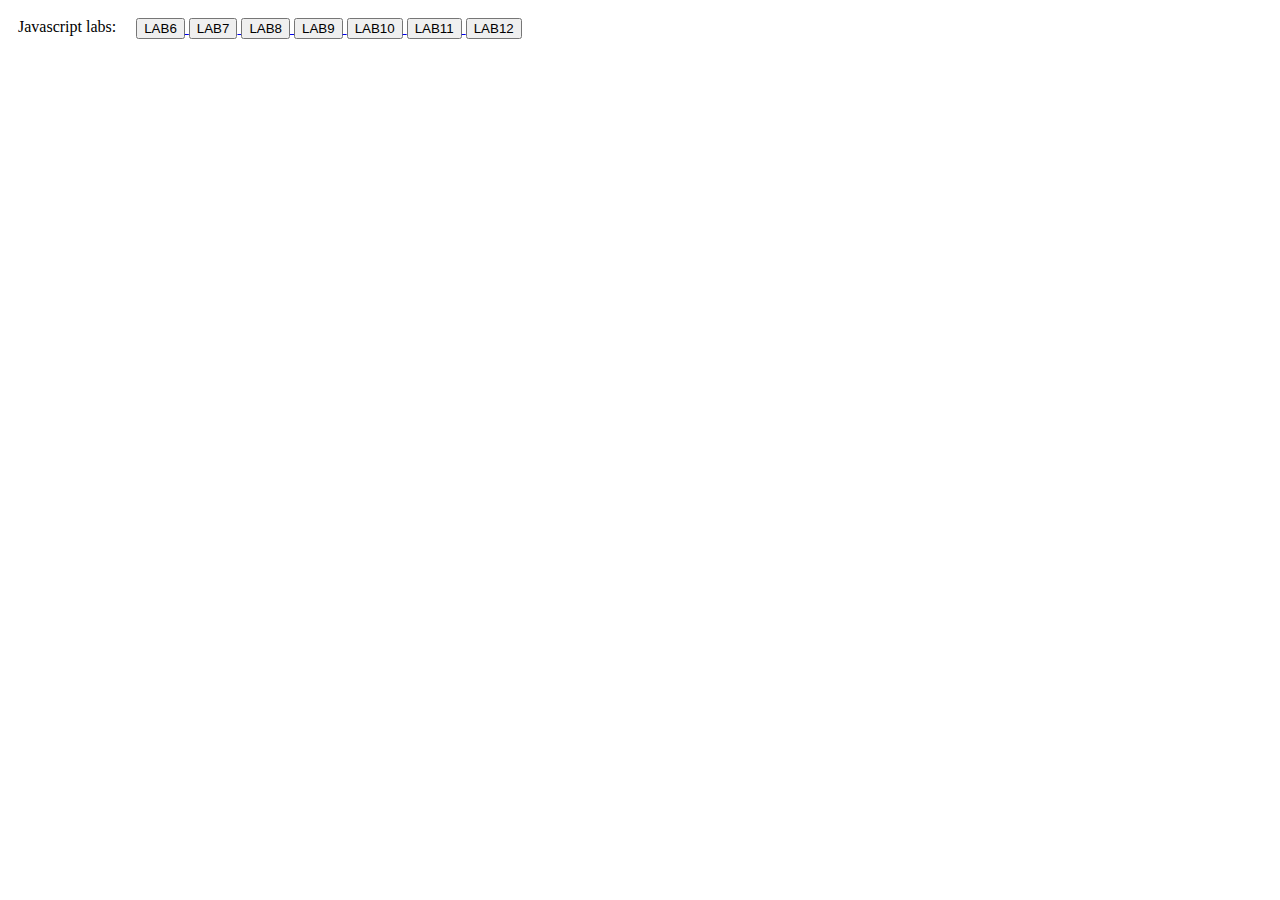
<file: js-labs/index.html>
<!doctype html>
<html>

<head>
  <meta charset="utf-8">
  <title>Sign in</title>
</head>

<body>
  <div style="display: flex;">
    <div style="margin:10px;">
      <label>Javascript labs: </label>
    </div>
    <div style="margin:10px;">
      <a href="./lab6.html">
        <button>LAB6</button>
      </a>
      <a href="./lab7.html">
        <button>LAB7</button>
      </a>
      <a href="./lab8.html">
        <button>LAB8</button>
      </a>
      <a href="./lab9.html">
        <button>LAB9</button>
      </a>
      <a href="./lab10.html">
        <button>LAB10</button>
      </a>
      <a href="./lab11.html">
        <button>LAB11</button>
      </a>
      <a href="./lab12.html">
        <button>LAB12</button>
      </a>
    </div>
  </div>
</body>

</html>
</file>
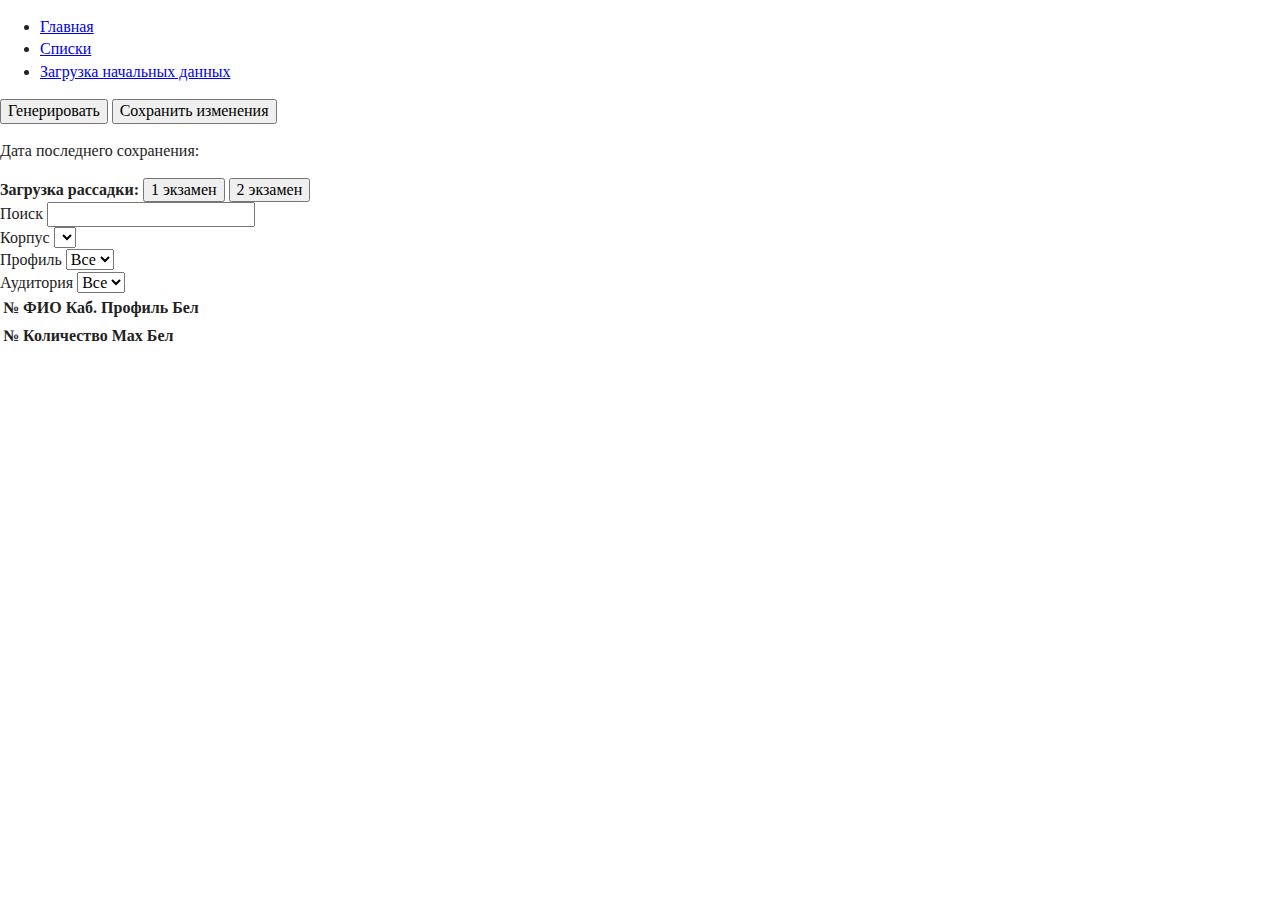
<file: site/index.html>
<!doctype html>
<html class="no-js" lang="">

<head>
  <meta charset="utf-8">
  <title>Lyceum exams</title>
  <meta name="description" content="">
  <meta name="viewport" content="width=device-width, initial-scale=1">

  <link rel="manifest" href="site.webmanifest">
  <link rel="apple-touch-icon" href="icon.png">
  <!-- Place favicon.ico in the root directory -->

  <link rel="stylesheet" href="css/normalize.css">
  <link rel="stylesheet" href="css/main.css">

  <meta name="theme-color" content="#fafafa">
</head>

<body>
  <header class="main-header">
    <nav class="main-nav">
      <ul>
        <li>
            <a href="#">Главная</a>
        </li>

        <li>
          <a href="#">Списки</a>
        </li>

        <li>
          <a href="#">Загрузка начальных данных</a>
        </li>
      </ul>
    </nav>
  </header>
  <section class="container">
    <div class="row column-layout">
      <div class="col-eq">
        <form>
          <button class="btn-blue">Генерировать</button>
          <button class="btn-green">Сохранить изменения</button>
        </form>
        <p>Дата последнего сохранения:</p>
      </div>
      
      <div class="col-eq text-right">
        <form>
          <label>
            <b>
              Загрузка рассадки:
            </b>
          </label>
          <button class=btn-blue>1 экзамен</button>
          <button class=btn-blue>2 экзамен</button>
        </form>
      </div>
    </div>
    
    <div class="sticky-top row column-layout">
      <div class="col-eq">
        <form>
          <label for="search">Поиск</label>
          <input class="form-element" type="text" id="search" autocomplete="off">
        </form>
      </div>
      
      <div class="col-eq">
        <form>
          <label for="building">Корпус</label>
          <select class="form-element" type="text" id="building">
          </select>
        </form>
      </div>
      <div class="col-eq">
        <form>
          <label for="profile">Профиль</label>
          <select class="form-element" name="Profile" id="profile">
            <option value="Все">Все</option>
          </select>
        </form>
      </div>
      
      <div class="col-eq">
        <form>
          <label for="audience">Аудитория</label>
          <select class="form-element" name="Audience" id="audience">
            <option value="Все">Все</option>
          </select>
        </form>
      </div>
    </div>
    
    <div class="row column-layout">
      <div class="col-2-3 drag-table">
        <table id="students">
          <thead>
            <tr id="tHeader">
              <th>№</th>
              <th id="thName" data-attrs="firstName|lastName|parentName" data-type="String">ФИО </th>
              <th id="thAudience" data-attrs="audience" data-type="Number">Каб.</th>
              <th id="thProfile" data-attrs="profile" data-type="String">Профиль </th>
              <th id="thBel" data-attrs="needBel" data-type="Boolean">Бел </th>
            </tr>
            <tbody>
            </tbody>
          </thead>
        </table>
      </div>
      
      <div class="col-1-3">
        <table id="audiences" class="sticky-top">
          <thead>
            <tr>
              <th>№</th>
              <th>Количество</th>
              <th>Max</th>
              <th>Бел</th>
            </tr>
            <tbody>
            </tbody>
          </thead>
        </table>
      </div>
    </div>
  </section>
  
  <footer>
    
  </footer>
  
  <script src="js/vendor/modernizr-3.7.1.min.js"></script>
  <script src="https://code.jquery.com/jquery-3.3.1.min.js" integrity="sha256-FgpCb/KJQlLNfOu91ta32o/NMZxltwRo8QtmkMRdAu8=" crossorigin="anonymous"></script>
  <script>window.jQuery || document.write('<script src="js/vendor/jquery-3.3.1.min.js"><\/script>')</script>
  <script src="js/plugins.js"></script>
  <script src="js/main.js"></script>
  
  <!-- Google Analytics: change UA-XXXXX-Y to be your site's ID. -->
  <script>
    window.ga = function () { ga.q.push(arguments) }; ga.q = []; ga.l = +new Date;
    ga('create', 'UA-XXXXX-Y', 'auto'); ga('set','transport','beacon'); ga('send', 'pageview')
    </script>
  <script src="https://www.google-analytics.com/analytics.js" async defer></script>
</body>

</html>
</file>
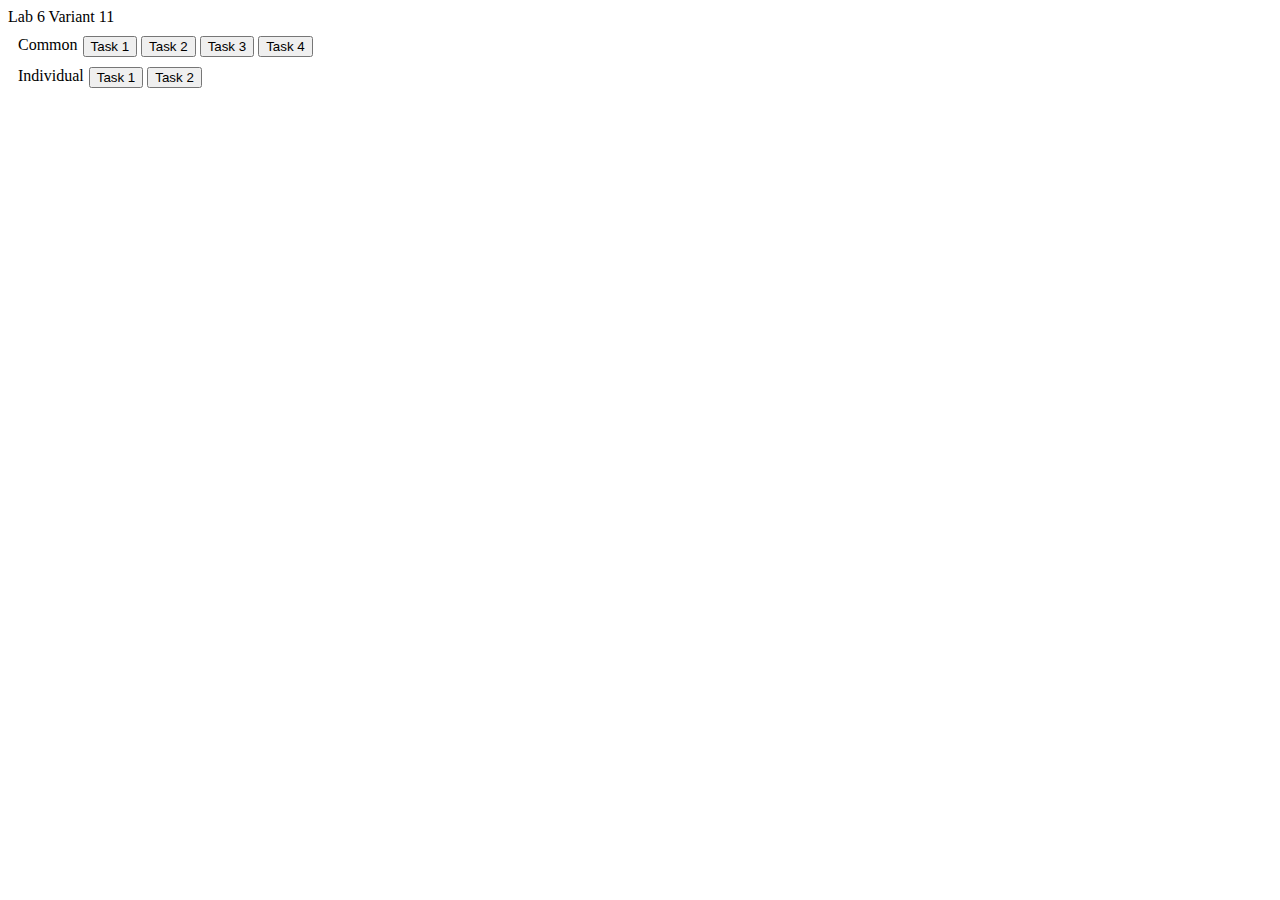
<file: js-labs/lab6.html>
<!doctype html>
<html>

<head>
  <meta charset="utf-8">
  <title>LAB 6</title>
</head>

<body>
    <div>
        <label>Lab 6</label>
        <label>Variant 11</label>
    </div>
    <div style="display:flex; margin:10px;">
        <label for="select1" style="margin-right:5px;">Common</label>
        <div id="select1">
            <button onclick="task1();">Task 1</button>
            <button onclick="task2();">Task 2</button>
            <button onclick="task3();">Task 3</button>
            <button onclick="task4();">Task 4</button>
        </div>
    </div>
    <div style="display:flex; margin:10px;">
            <label for="select2" style="margin-right:5px;">Individual</label>
            <div id="select2">
                <button onclick="ind_task1();">Task 1</button>
                <button onclick="ind_task2();">Task 2</button>
            </div>
    </div>

  <script src="js/lab6/common/task1.js"></script>
  <script src="js/lab6/common/task2.js"></script>
  <script src="js/lab6/common/task3.js"></script>
  <script src="js/lab6/common/task4.js"></script>
  <script src="js/lab6/individual/task1.js"></script>
  <script src="js/lab6/individual/task2.js"></script>
</body>

</html>
</file>
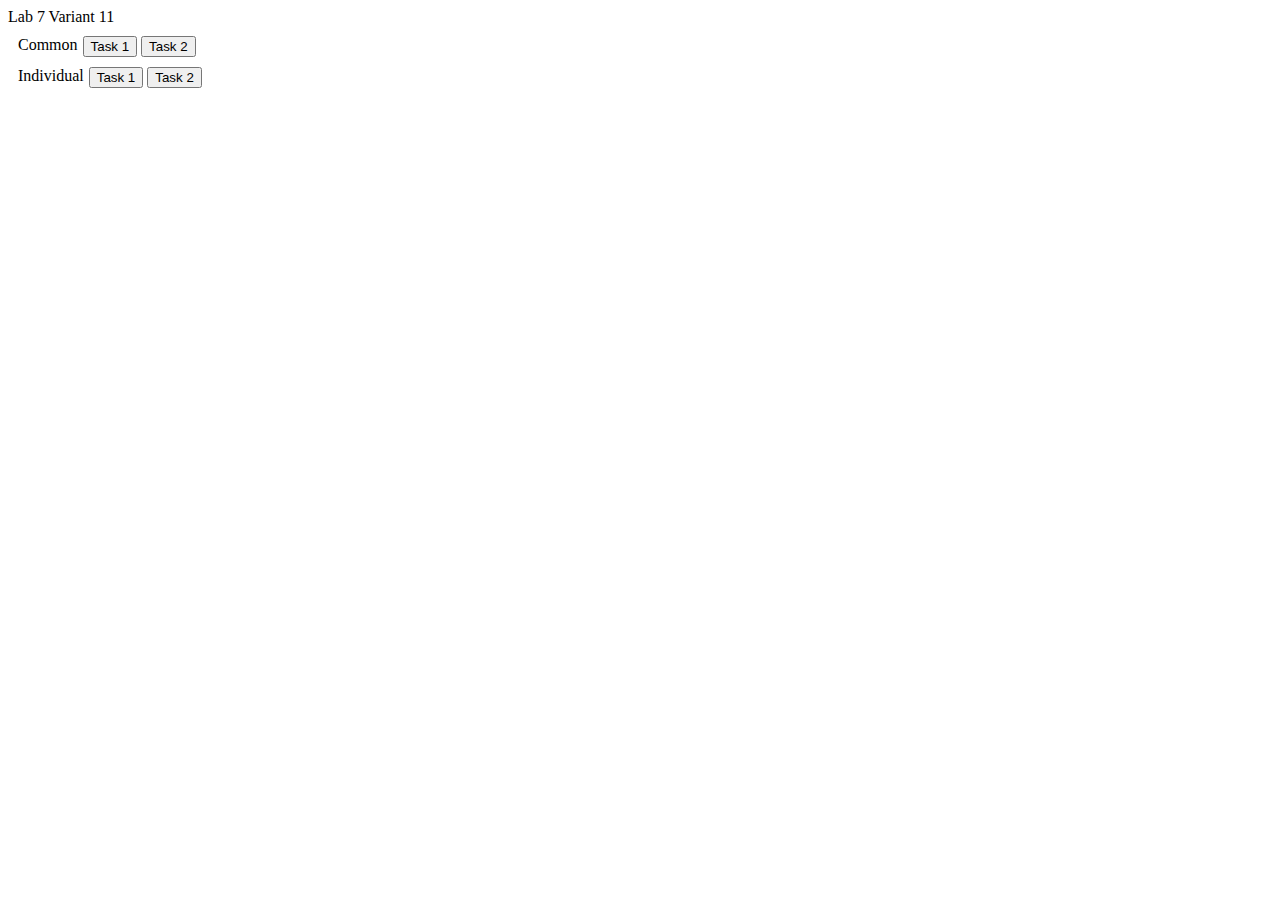
<file: js-labs/lab7.html>
<!doctype html>
<html>

<head>
  <meta charset="utf-8">
  <title>LAB 7</title>
</head>

<body>
    <div>
        <label>Lab 7</label>
        <label>Variant 11</label>
    </div>
    <div style="display:flex; margin:10px;">
        <label for="select1" style="margin-right:5px;">Common</label>
        <div id="select1">
            <button onclick="task1();">Task 1</button>
            <button onclick="task2();">Task 2</button>
        </div>
    </div>
    <div style="display:flex; margin:10px;">
            <label for="select2" style="margin-right:5px;">Individual</label>
            <div id="select2">
                <button onclick="ind_task1();">Task 1</button>
                <button onclick="ind_task2();">Task 2</button>
            </div>
    </div>

  <script src="js/lab7/common/task1.js"></script>
  <script src="js/lab7/common/task2.js"></script>
  <script src="js/lab7/individual/task1.js"></script>
  <script src="js/lab7/individual/task2.js"></script>
</body>

</html>
</file>
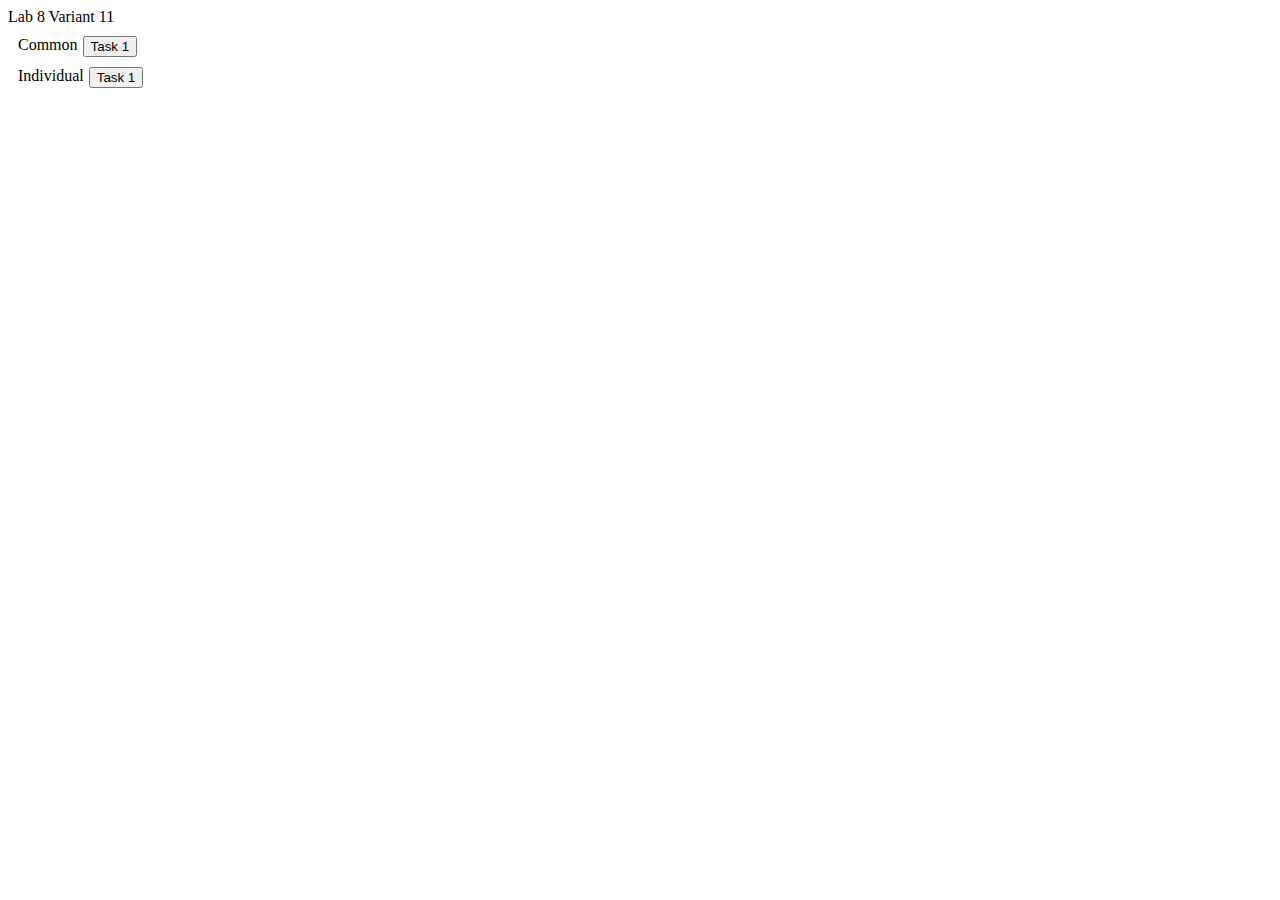
<file: js-labs/lab8.html>
<!doctype html>
<html>

<head>
  <meta charset="utf-8">
  <title>LAB 8</title>
</head>

<body>
    <div>
        <label>Lab 8</label>
        <label>Variant 11</label>
    </div>
    <div style="display:flex; margin:10px;">
        <label for="select1" style="margin-right:5px;">Common</label>
        <div id="select1">
            <button onclick="task1();">Task 1</button>
        </div>
    </div>
    <div style="display:flex; margin:10px;">
            <label for="select2" style="margin-right:5px;">Individual</label>
            <div id="select2">
                <button onclick="ind_task1();">Task 1</button>
            </div>
    </div>

  <script src="js/lab8/common/task1.js"></script>
  <script src="js/lab8/individual/task1.js"></script>
</body>

</html>
</file>
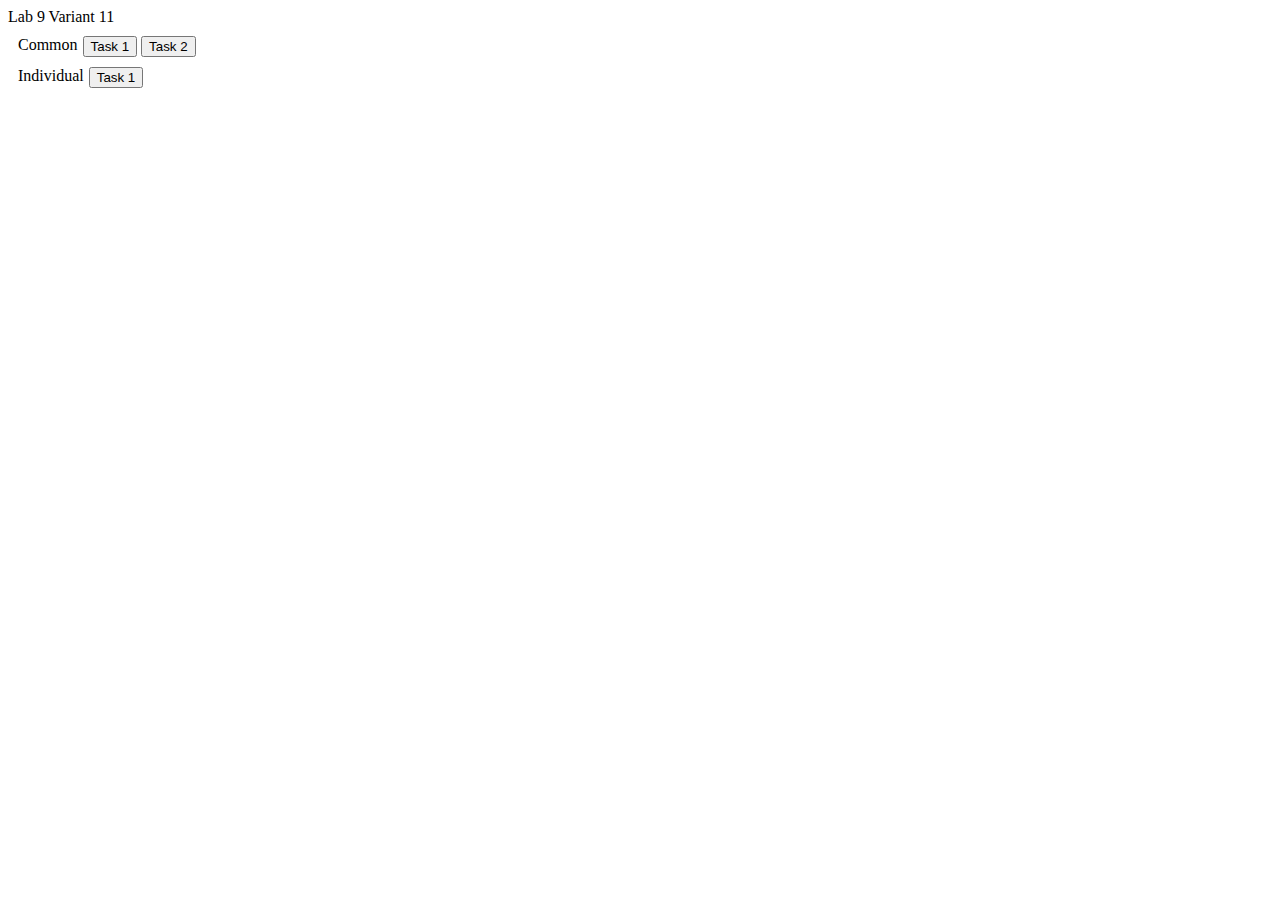
<file: js-labs/lab9.html>
<!doctype html>
<html>

<head>
  <meta charset="utf-8">
  <title>LAB 9</title>
</head>

<body>
    <div>
        <label>Lab 9</label>
        <label>Variant 11</label>
    </div>
    <div style="display:flex; margin:10px;">
        <label for="select1" style="margin-right:5px;">Common</label>
        <div id="select1">
            <button onclick="task1();">Task 1</button>
            <button onclick="task2();">Task 2</button>
        </div>
    </div>
    <div style="display:flex; margin:10px;">
            <label for="select2" style="margin-right:5px;">Individual</label>
            <div id="select2">
                <button onclick="ind_task1();">Task 1</button>
            </div>
    </div>

  <script src="js/lab9/common/task1.js"></script>
  <script src="js/lab9/common/task2.js"></script>
  <script src="js/lab9/individual/task1.js"></script>
</body>

</html>
</file>
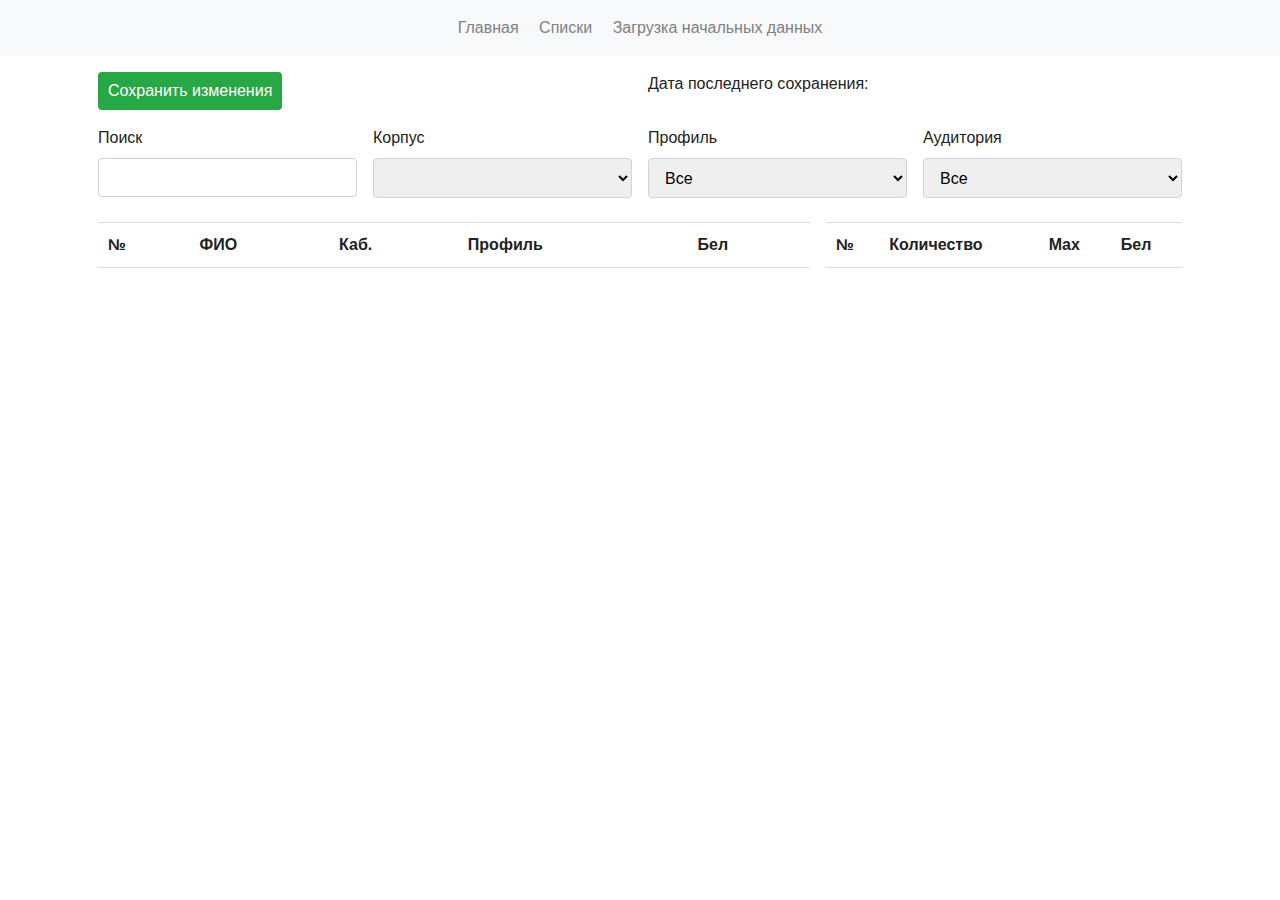
<file: site/admin-panel.html>
<!doctype html>
<html class="no-js" lang="">

<head>
  <meta charset="utf-8">
  <title>Administration</title>
  <meta name="description" content="">
  <meta name="viewport" content="width=device-width, initial-scale=1">

  <link rel="manifest" href="site.webmanifest">
  <link rel="apple-touch-icon" href="icon.png">
  <!-- Place favicon.ico in the root directory -->

  <link rel="stylesheet" href="css/normalize.css">
  <link rel="stylesheet" href="css/main.css">
  <link rel="stylesheet" href="css/admin-panel.css">

  <meta name="theme-color" content="#fafafa">
</head>

<body>
  <header class="main-header">
    <nav class="main-nav">
      <ul>
        <li>
            <a href="#">Главная</a>
        </li>

        <li>
          <a href="#">Списки</a>
        </li>

        <li>
          <a href="#">Загрузка начальных данных</a>
        </li>
      </ul>
    </nav>
  </header>
  <section class="container">
    <div class="row column-layout">
      <div class="col-eq">
        <button id="save" class="btn-green">Сохранить изменения</button>
      </div>
      
      <div class="col-eq">
        <p>Дата последнего сохранения:
          <b id="last-save"></b>
        </p>
      </div>
    </div>
    
    <div class="form-pan sticky-top row column-layout">
      <div class="col-eq">
        <label for="search">Поиск</label>
        <input class="form-element" type="text" id="search" autocomplete="off">
      </div>
      
      <div class="col-eq">
        <label for="building">Корпус</label>
        <select class="form-element" type="text" id="building"></select>
      </div>
      <div class="col-eq">
        <label for="profile">Профиль</label>
        <select class="form-element" name="Profile" id="profile">
          <option value="Все">Все</option>
        </select>
      </div>
      
      <div class="col-eq">
        <label for="audience">Аудитория</label>
        <select class="form-element" name="Audience" id="audience">
          <option value="Все">Все</option>
        </select>
      </div>
    </div>
    
    <div class="row column-layout">
      <div class="col-2-3 drag-table">
        <table id="students">
          <thead>
            <tr id="tHeader">
              <th>№</th>
              <th id="thName" data-attrs="firstName|lastName|parentName" data-type="String">ФИО </th>
              <th id="thAudience" data-attrs="audience" data-type="Number">Каб.</th>
              <th id="thProfile" data-attrs="profile" data-type="String">Профиль </th>
              <th id="thBel" data-attrs="needBel" data-type="Boolean">Бел </th>
            </tr>
            <tbody>
            </tbody>
          </thead>
        </table>
      </div>
      
      <div class="col-1-3">
        <table id="audiences" class="sticky-top">
          <thead>
            <tr>
              <th>№</th>
              <th>Количество</th>
              <th>Max</th>
              <th>Бел</th>
            </tr>
            <tbody>
            </tbody>
          </thead>
        </table>
      </div>
    </div>
  </section>
  
  <footer>
    
  </footer>
  
  <script src="js/vendor/modernizr-3.7.1.min.js"></script>
  <script src="https://code.jquery.com/jquery-3.3.1.min.js" integrity="sha256-FgpCb/KJQlLNfOu91ta32o/NMZxltwRo8QtmkMRdAu8=" crossorigin="anonymous"></script>
  <script>window.jQuery || document.write('<script src="js/vendor/jquery-3.3.1.min.js"><\/script>')</script>
  <script src="js/plugins.js"></script>
  <script src="js/admin-panel.js"></script>
  
  <!-- Google Analytics: change UA-XXXXX-Y to be your site's ID. -->
  <script>
    window.ga = function () { ga.q.push(arguments) }; ga.q = []; ga.l = +new Date;
    ga('create', 'UA-XXXXX-Y', 'auto'); ga('set','transport','beacon'); ga('send', 'pageview')
    </script>
  <script src="https://www.google-analytics.com/analytics.js" async defer></script>
</body>

</html>
</file>
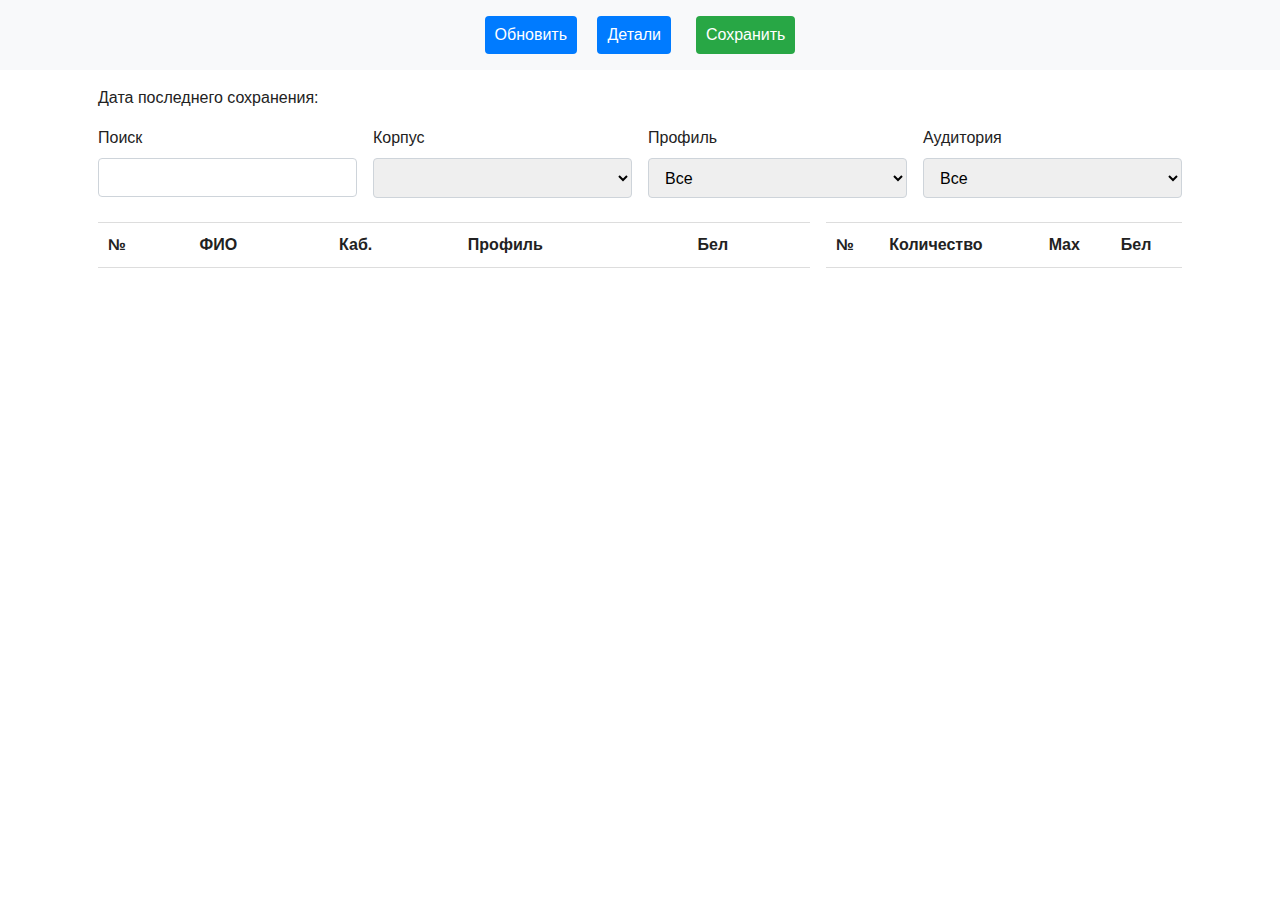
<file: site/admin.html>
<!doctype html>
<html class="no-js" lang="">

<head>
  <meta charset="utf-8">
  <title>Administration</title>
  <meta name="description" content="">
  <meta name="viewport" content="width=device-width, initial-scale=1">

  <link rel="manifest" href="site.webmanifest">
  <link rel="apple-touch-icon" href="icon.png">
  <!-- Place favicon.ico in the root directory -->

  <link rel="stylesheet" href="css/normalize.css">
  <link rel="stylesheet" href="css/main.css">
  <link rel="stylesheet" href="css/admin.css">

  <meta name="theme-color" content="#fafafa">
</head>

<body>
  <header class="main-header">
    <nav class="main-nav">
      <ul>
        <li>
            <a href="./admin.html">
              <button class="btn-blue" style="margin:0">Обновить</button>
            </a>
        </li>

        <li>
          <a href="./app.html">
            <button class="btn-blue" style="margin:0">Детали</button>
          </a>
        </li>

        <li>
          <a id="saveUrl" href=''></a>
          <button id="saveReport" class="btn-green" style="margin:0">Сохранить</button>
        </li>
      </ul>
    </nav>
  </header>
  <section class="container">
    <div class="col-eq">
        <p>Дата последнего сохранения:
          <b id="last-save"></b>
        </p>
    </div>
    
    <div class="form-pan sticky-top row column-layout">
      <div class="col-eq">
        <label for="search">Поиск</label>
        <input class="form-element" type="text" id="search" autocomplete="off">
      </div>
      
      <div class="col-eq">
        <label for="building">Корпус</label>
        <select class="form-element" type="text" id="building"></select>
      </div>
      <div class="col-eq">
        <label for="profile">Профиль</label>
        <select class="form-element" name="Profile" id="profile">
          <option value="Все">Все</option>
        </select>
      </div>
      
      <div class="col-eq">
        <label for="audience">Аудитория</label>
        <select class="form-element" name="Audience" id="audience">
          <option value="Все">Все</option>
        </select>
      </div>
    </div>
    
    <div class="row column-layout">
      <div class="col-2-3 drag-table">
        <table id="students">
          <thead>
            <tr id="tHeader">
              <th>№</th>
              <th id="thName" data-attrs="firstName|lastName|parentName" data-type="String">ФИО </th>
              <th id="thAudience" data-attrs="audience" data-type="Number">Каб.</th>
              <th id="thProfile" data-attrs="profile" data-type="String">Профиль </th>
              <th id="thBel" data-attrs="needBel" data-type="Boolean">Бел </th>
            </tr>
            <tbody>
            </tbody>
          </thead>
        </table>
      </div>
      
      <div class="col-1-3">
        <table id="audiences" class="sticky-top">
          <thead>
            <tr>
              <th>№</th>
              <th>Количество</th>
              <th>Max</th>
              <th>Бел</th>
            </tr>
            <tbody>
            </tbody>
          </thead>
        </table>
      </div>
    </div>
  </section>
  
  <footer>
    
  </footer>
  
  <script src="js/vendor/modernizr-3.7.1.min.js"></script>
  <script src="https://code.jquery.com/jquery-3.3.1.min.js" integrity="sha256-FgpCb/KJQlLNfOu91ta32o/NMZxltwRo8QtmkMRdAu8=" crossorigin="anonymous"></script>
  <script>window.jQuery || document.write('<script src="js/vendor/jquery-3.3.1.min.js"><\/script>')</script>
  <script src="js/plugins.js"></script>
  <script src="js/admin.js"></script>
  
  <!-- Google Analytics: change UA-XXXXX-Y to be your site's ID. -->
  <script>
    window.ga = function () { ga.q.push(arguments) }; ga.q = []; ga.l = +new Date;
    ga('create', 'UA-XXXXX-Y', 'auto'); ga('set','transport','beacon'); ga('send', 'pageview')
    </script>
  <script src="https://www.google-analytics.com/analytics.js" async defer></script>
</body>

</html>
</file>
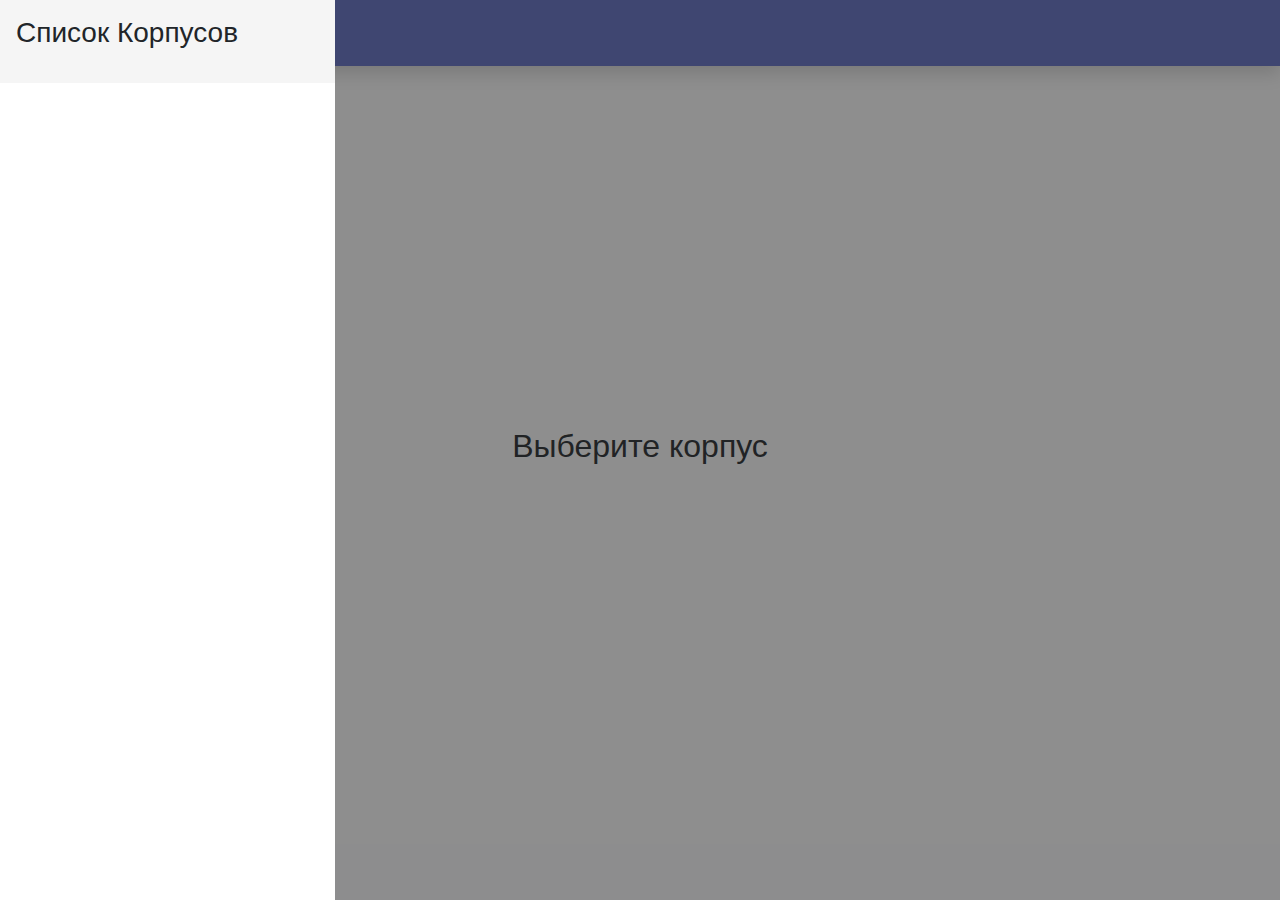
<file: site/app.html>
<!doctype html>
<html class="no-js" lang="">

<head>
  <meta charset="utf-8">
  <title>Exams</title>
  <meta name="description" content="">
  <meta name="viewport" content="width=device-width, initial-scale=1, shrink-to-fit=no">

  <link rel="manifest" href="site.webmanifest">
  <link rel="apple-touch-icon" href="icon.png">
  <!-- Place favicon.ico in the root directory -->

  <link rel="stylesheet" href="css/normalize.css">
  <link rel="stylesheet" href="css/app.css">
  <link rel="stylesheet" href="css/font-awesome-4.7.0/css/font-awesome.min.css">
  <link rel="stylesheet" href="https://stackpath.bootstrapcdn.com/bootstrap/4.3.1/css/bootstrap.min.css" integrity="sha384-ggOyR0iXCbMQv3Xipma34MD+dH/1fQ784/j6cY/iJTQUOhcWr7x9JvoRxT2MZw1T" crossorigin="anonymous">

  <meta name="theme-color" content="#fafafa">
</head>

<body style="background: #fafafa">
  <div>
    <aside>
      <nav id="sidebar" class="active" data-spy="scroll">
          <div id="sidebar-header" class="sidebar-header">
            <div class="p-3">
              <h3 style="margin-bottom:17px">Список Корпусов</h3>
            </div>
          </div>
          <table id="sidebar-tabs" class="table table-hover">
            <tbody id="corps">
              <tr class="corp-pat" hidden>
                <td class="py-3">
                </td>
                <td class="align-middle text-right">
                  <button class="forw-arrow rounded-circle"><img src="img/more-than.png"></button>
                </td>
              </tr>
            </tbody>
          </table>
      </nav>
    </aside>

    <div>
      <nav id="main-navbar" class="navbar fixed-top navbar-dark shadow">
        <div class="d-flex flex-row align-items-center w-100">
          <div id="nav-back" class="navbar-button rounded-circle" hidden><i class="fa fa-chevron-left text-light" aria-hidden="true"></i></div>
          <button id="sidebarCollapse" class="btn rounded-circle navbar-button">
            <span class="line"></span>
            <span class="line"></span>
            <span class="line"></span>
          </button>
          <div id="nav-title" class="px-3 text-truncate text-light h4"></div>
          <div id="nav-search" class="navbar-button rounded-circle ml-auto" hidden><i class="fa fa-search text-light" aria-hidden="true"></i></div>
        </div>
      </nav>
    </div>

    <nav id="selectors" class="fixed-top fixed-top-2 p-2 row no-gutters bg-light d-none shadow pb-2" style="margin-top: 65px;">
      <div id="corpSel" class="sel-wrapper col p-1">
        <select class="cc-sel custom-select-lg bg-light rounded-0 w-100" name="Profile" id="profile">
        </select>
      </div>
      
      <div id="audSel" class="sel-wrapper col p-1">
        <select class="cc-sel custom-select-lg bg-light rounded-0 w-100" name="Audience" id="audience">
          <option value="All">All</option>
        </select>
      </div>
      <div id="searchArea" class="col p1" hidden>
        <div class="d-flex">
          <label for="search">
            <div class="p-2 rounded-circle"><i class="fa fa-search text-dark" aria-hidden="true"></i></div>
          </label>
          <input id="search" placeholder="Поиск..." class="s-inp sel-wrapper w-100" autocomplete="off" type="text">
        </div>
      </div>
    </nav>

    <div id="upBDiv" class="d-none">
        <button id="upBut" class="btn rounded-circle position-fixed">
          <a>
              <i class="fa fa-chevron-up text-light" aria-hidden="true"></i>
          </a>
        </button>
      </div>

    <div id="studentsDiv" class="table table-hover d-none justify-content-center" style="margin-top:132px; margin-bottom:70px;">
      <table id="students" style="background: white; min-width: 35vw;">
        <thead>
          <tr id="tHeader">
            <th id="thName" class="w-50" data-attrs="firstName|lastName|parentName" data-type="String">Абитуриент </th>
            <th id="thAudience" data-attrs="audience" data-type="Number">Аудитория </th>
            <th id="thInfo" data-attrs="info" data-type="String">Примечание </th>
          </tr>
          <tr id="trProg">
            <th class="p-0" colspan="3">
              <div class="progress">
                <div id="progressbar" class="progress-bar progress-bar-striped progress-bar-animated"></div>
              </div>
            </th>
          </tr>
        </thead>
          <tbody id="studBody">
          </tbody>
      </table>
    </div>

    <div id="dummyContent" class="d-flex justify-content-center align-items-center" style="height: 100vh;">
      <div class="h2">
        Выберите корпус
      </div>
    </div>

  </div>
  
  <footer class="fixed-bottom bg-light p-3 w-100">
    
    <div class="overlay active"></div>
    <div>
        &copy; 2019
    </div>
  </footer>
  
  <script src="js/vendor/modernizr-3.7.1.min.js"></script>
  <script src="https://code.jquery.com/jquery-3.3.1.min.js" integrity="sha256-FgpCb/KJQlLNfOu91ta32o/NMZxltwRo8QtmkMRdAu8=" crossorigin="anonymous"></script>
  <script>window.jQuery || document.write('<script src="js/vendor/jquery-3.3.1.min.js"><\/script>')</script>
  <script src="js/plugins.js"></script>
  <script src="js/app.js"></script>
  <script src="https://code.jquery.com/jquery-3.1.0.js"></script>
  <script src="https://cdnjs.cloudflare.com/ajax/libs/popper.js/1.14.7/umd/popper.min.js" integrity="sha384-UO2eT0CpHqdSJQ6hJty5KVphtPhzWj9WO1clHTMGa3JDZwrnQq4sF86dIHNDz0W1" crossorigin="anonymous"></script>
  <script src="https://stackpath.bootstrapcdn.com/bootstrap/4.3.1/js/bootstrap.min.js" integrity="sha384-JjSmVgyd0p3pXB1rRibZUAYoIIy6OrQ6VrjIEaFf/nJGzIxFDsf4x0xIM+B07jRM" crossorigin="anonymous"></script>
  
  <!-- Google Analytics: change UA-XXXXX-Y to be your site's ID. -->
  <script>
    window.ga = function () { ga.q.push(arguments) }; ga.q = []; ga.l = +new Date;
    ga('create', 'UA-XXXXX-Y', 'auto'); ga('set','transport','beacon'); ga('send', 'pageview')
    </script>
  <script src="https://www.google-analytics.com/analytics.js" async defer></script>
</body>

</html>
</file>
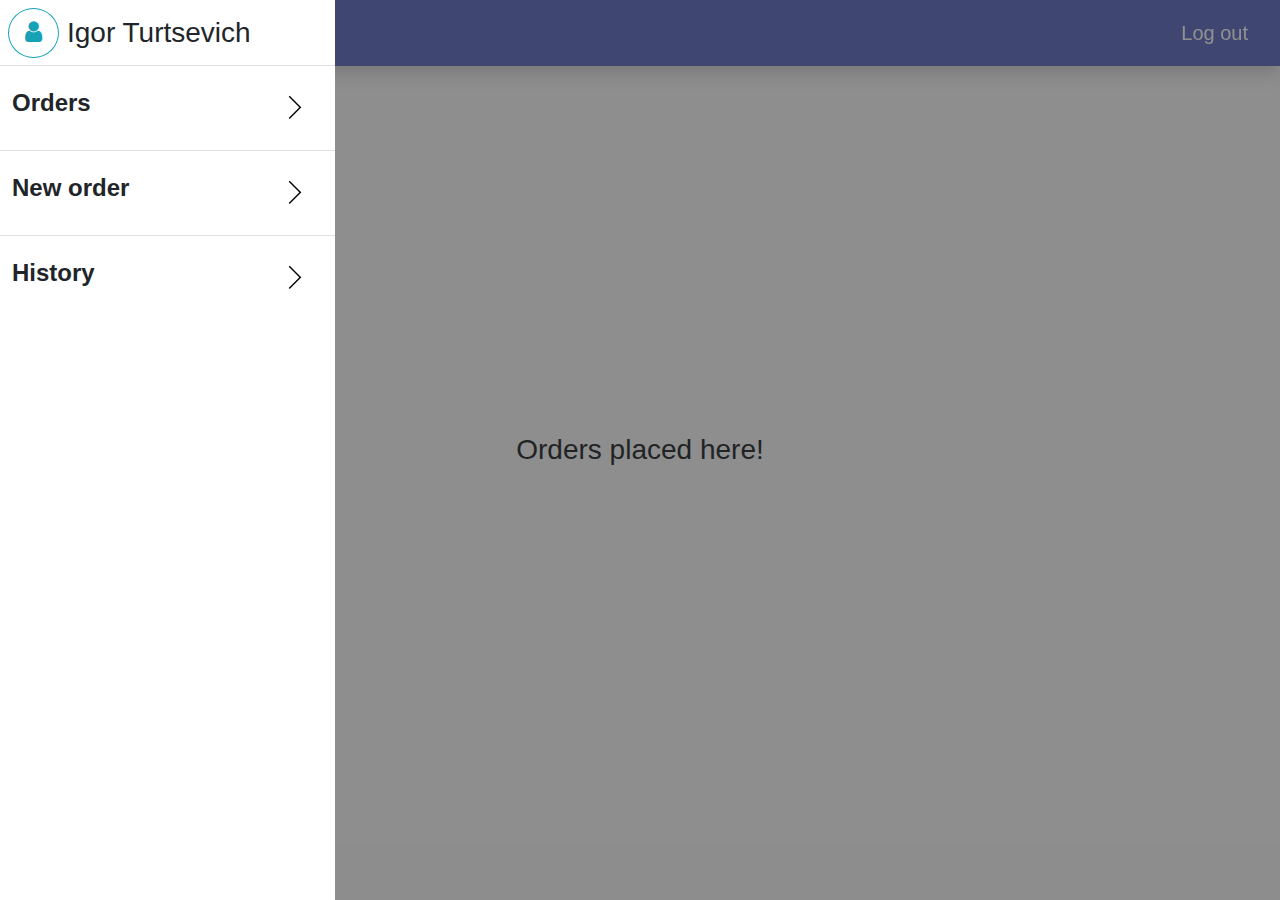
<file: site/cabinet.html>
<!doctype html>
<html class="no-js" lang="">

<head>
  <meta charset="utf-8">
  <title>Cabinte</title>
  <meta name="description" content="">
  <meta name="viewport" content="width=device-width, initial-scale=1, shrink-to-fit=no">

  <link rel="manifest" href="site.webmanifest">
  <link rel="apple-touch-icon" href="icon.png">
  <!-- Place favicon.ico in the root directory -->

  <link rel="stylesheet" href="css/normalize.css">
  <link rel="stylesheet" href="css/cabinet.css">
  <link rel="stylesheet" href="css/font-awesome-4.7.0/css/font-awesome.min.css">
  <link rel="stylesheet" href="https://stackpath.bootstrapcdn.com/bootstrap/4.3.1/css/bootstrap.min.css" integrity="sha384-ggOyR0iXCbMQv3Xipma34MD+dH/1fQ784/j6cY/iJTQUOhcWr7x9JvoRxT2MZw1T" crossorigin="anonymous">

  <meta name="theme-color" content="#fafafa">
</head>

<body style="background: #fafafa">
  <div>
    <aside>
      <nav id="sidebar" class="active" data-spy="scroll">
          <div id="sidebar-header" class="sidebar-header">
            <div class="pt-2 pb-3 pl-2">
              <div class="d-inline-flex">
                <div>
                  <button class="btn btn-outline-info rounded-circle">
                    <div class="p-1" title="User info"><i class="fa fa-user" style="font-size: 1.5em;" aria-hidden="true"></i></div>
                  </button>
                </div>
                <div class="align-middle py-2 mx-2">
                  <h3 id="username">Igor Turtsevich</h3>
                </div>
              </div>
            </div>
          </div>
          <table id="sidebar-tabs" class="table table-hover">
            <tbody id="corps">
              <tr id="patternTab" class="corp-pat" hidden>
                <td class="py-3">
                  <div class="py-1">Create new order</div>
                </td>
                <td class="text-right">
                  <button class="forw-arrow rounded-circle"><img src="img/more-than.png"></button>
                </td>
              </tr>
              <tr id="ordersTab">
                  <td class="align-middle py-3">
                    <div class="h4 font-weight-bold py-1">Orders</div>
                  </td>
                  <td class="text-right">
                    <button class="forw-arrow rounded-circle"><img src="img/more-than.png"></button>
                  </td>
                </tr>
              <tr id="newOrderTab">
                  <td class="align-middle py-3">
                    <div class="h4 font-weight-bold py-1">New order</div>
                  </td>
                  <td class="text-right">
                    <button class="forw-arrow rounded-circle"><img src="img/more-than.png"></button>
                  </td>
                </tr>
              <tr id="historyTab">
                  <td class="align-middle py-3">
                    <div class="h4 font-weight-bold py-1"">History</div>
                  </td>
                  <td class="text-right">
                    <button class="forw-arrow rounded-circle"><img src="img/more-than.png"></button>
                  </td>
                </tr>
              </tbody>
          </table>
      </nav>
    </aside>

    <nav id="main-navbar" class="navbar fixed-top navbar-dark shadow">
      <div class="d-flex flex-row align-items-center w-100">
        <div id="nav-back" class="navbar-button rounded-circle" hidden><i class="fa fa-chevron-left text-light" aria-hidden="true"></i></div>
        <button id="sidebarCollapse" class="btn rounded-circle navbar-button">
          <span class="line"></span>
          <span class="line"></span>
          <span class="line"></span>
        </button>
        <div id="nav-title" class="px-3 text-truncate text-light font-weight-bold h3">Cabinet</div>
        <div id="nav-search" class="navbar-button rounded-circle ml-auto" hidden><i class="fa fa-search text-light" aria-hidden="true"></i></div>
        <button id="navLogout" class="btn btn-lg btn-primary ml-auto">Log out</button>
      </div>
    </nav>

    <nav id="selectors" class="fixed-top fixed-top-2 p-2 row no-gutters bg-light d-none shadow pb-2" style="margin-top: 65px;">
      <div id="corpSel" class="sel-wrapper col p-1">
        <select class="cc-sel custom-select-lg bg-light rounded-0 w-100" name="Profile" id="profile">
        </select>
      </div>
      
      <div id="audSel" class="sel-wrapper col p-1">
        <select class="cc-sel custom-select-lg bg-light rounded-0 w-100" name="Audience" id="audience">
          <option value="All">All</option>
        </select>
      </div>
      <div id="searchArea" class="col p1" hidden>
        <div class="d-flex">
          <label for="search">
            <div class="p-2 rounded-circle"><i class="fa fa-search text-dark" aria-hidden="true"></i></div>
          </label>
          <input id="search" placeholder="Поиск..." class="s-inp sel-wrapper w-100" autocomplete="off" type="text">
        </div>
      </div>
    </nav>

    <div id="upBDiv" class="d-none">
        <button id="upBut" class="btn rounded-circle position-fixed">
          <a>
              <i class="fa fa-chevron-up text-light" aria-hidden="true"></i>
          </a>
        </button>
    </div>

    <div id="orderDiv" class="table table-hover conc" style="margin-top:70px; margin-bottom:70px;">
        <div class="container">

        </div>
      </div>

    <div id="historyDiv" class="table table-hover conc" style="margin-top:70px; margin-bottom:70px;">
      <table id="orders" style="background: white; min-width: 35vw;">
        <thead>
          <tr id="tHeader">
            <th id="thName" class="w-50" data-attrs="name" data-type="String">Order </th>
            <th id="thStatus" data-attrs="status" data-type="String">Status </th>
            <th id="thInfo" data-attrs="info" data-type="String">Info </th>
          </tr>
          <tr id="trProg">
            <th class="p-0" colspan="3">
              <div class="progress">
                <div id="progressbar" class="progress-bar progress-bar-striped progress-bar-animated"></div>
              </div>
            </th>
          </tr>
        </thead>
          <tbody id="orderBody">
          </tbody>
      </table>
    </div>

    <div id="dummyContent" class="justify-content-center align-items-center conc show" style="height: 100vh;">
      <div class="h3">
        Orders placed here!
      </div>
    </div>

  </div>
  
  <footer class="fixed-bottom bg-light p-3 w-100">
    
    <div class="overlay active"></div>
    <div>
        &copy; 2019
    </div>
  </footer>
  
  <script src="js/vendor/modernizr-3.7.1.min.js"></script>
  <script src="js/vendor/jquery-3.3.1.min.js"></script>
  <script src="https://cdnjs.cloudflare.com/ajax/libs/popper.js/1.14.7/umd/popper.min.js" integrity="sha384-UO2eT0CpHqdSJQ6hJty5KVphtPhzWj9WO1clHTMGa3JDZwrnQq4sF86dIHNDz0W1" crossorigin="anonymous"></script>
  <script src="js/plugins.js"></script>
  <script src="js/cabinet.js"></script>
</body>

</html>
</file>
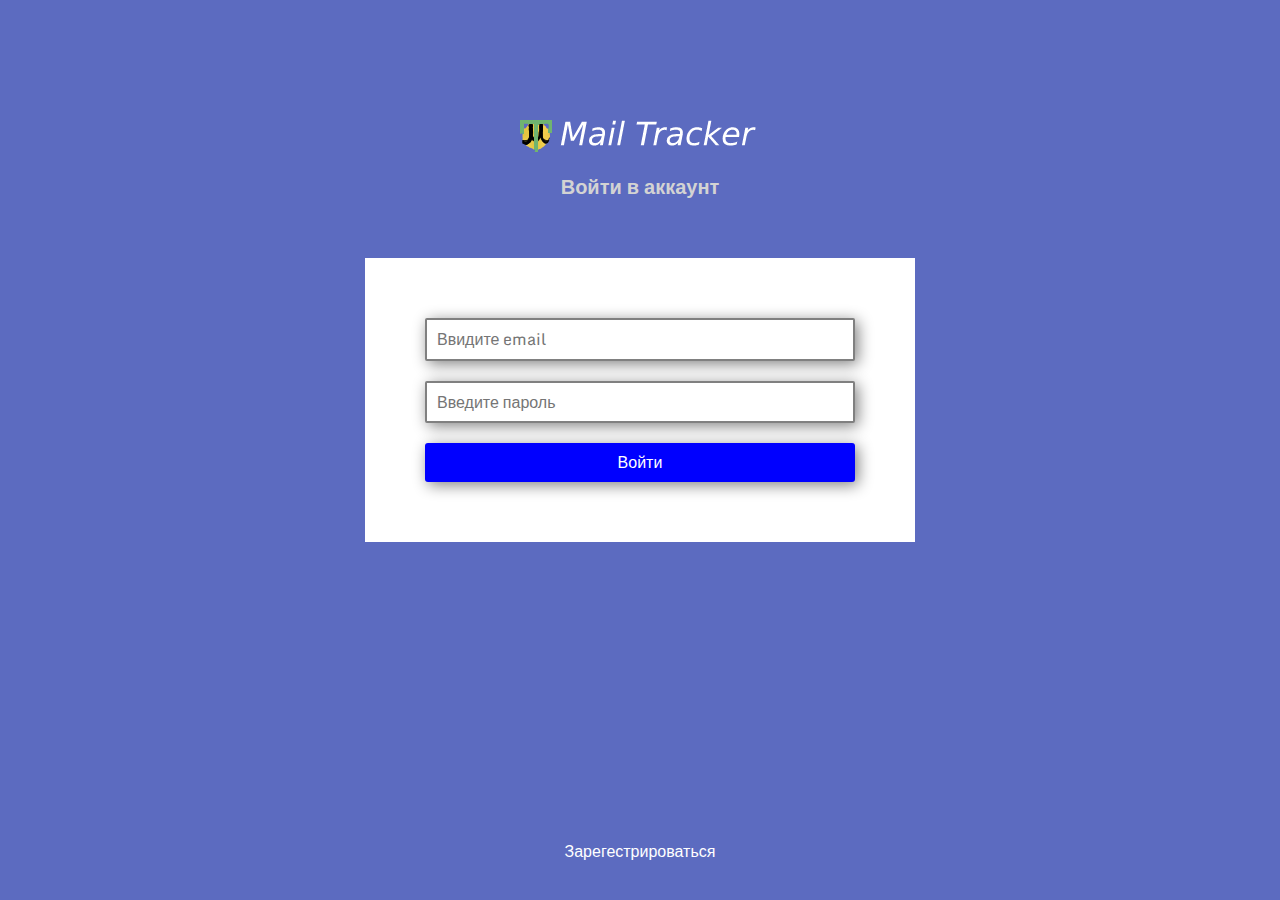
<file: site/login.html>
<!doctype html>
<html class="no-js" lang="">

<head>
  <meta charset="utf-8">
  <title>Вход</title>
  <meta name="description" content="">
  <meta name="viewport" content="width=device-width, initial-scale=1">

  <link rel="manifest" href="site.webmanifest">
  <link rel="apple-touch-icon" href="icon.png">
  <!-- Place favicon.ico in the root directory -->

  <link rel="stylesheet" href="css/normalize.css">
  <link rel="stylesheet" href="css/login.css">
  <link href="https://fonts.googleapis.com/css?family=Monda" rel="stylesheet">

  <meta name="theme-color" content="#fafafa">
</head>

<body>
  
  <div class="d-flex justify-content-center" style="height: 100vh">
    <div class="mx-auto" style="margin-top: 120px;">
      <img src="img/name.png" alt="mail tracker">
    </div>
    <div class="mx-auto">
      <h3>Войти в аккаунт</h2>
    </div>
  
    <!-- Add your site or application content here -->
    <div class="container mx-auto">
      <div class="d-flex column">
        <section>
          <form id="form-login" action="./user.html">
            <div class="d-flex column">
              <input class="form-control light-shadow txt-field" type="text" id="email" placeholder="Ввидите email">
              <input class="form-control light-shadow txt-field" type="password" id="password" placeholder="Введите пароль">
              <button class="form-control light-shadow btn btn-primary" type="submit">Войти</button>
            </div>
          </form>
  
        </section>
      </div>
    </div>

    <footer class="mx-auto mt-auto" style="margin-bottom: 40px;">
      <div>
        <a href="signup.html">Зарегестрироваться</a>
      </div>
    </footer>
  </div>



  <script src="js/vendor/modernizr-3.7.1.min.js"></script>
  <script>window.jQuery || document.write('<script src="js/vendor/jquery-3.3.1.min.js"><\/script>')</script>
  <script src="js/plugins.js"></script>

  <!-- Google Analytics: change UA-XXXXX-Y to be your site's ID. -->
  <script>
    window.ga = function () { ga.q.push(arguments) }; ga.q = []; ga.l = +new Date;
    ga('create', 'UA-XXXXX-Y', 'auto'); ga('set','transport','beacon'); ga('send', 'pageview')
  </script>
  <script src="https://www.google-analytics.com/analytics.js" async defer></script>
</body>

</html>
</file>
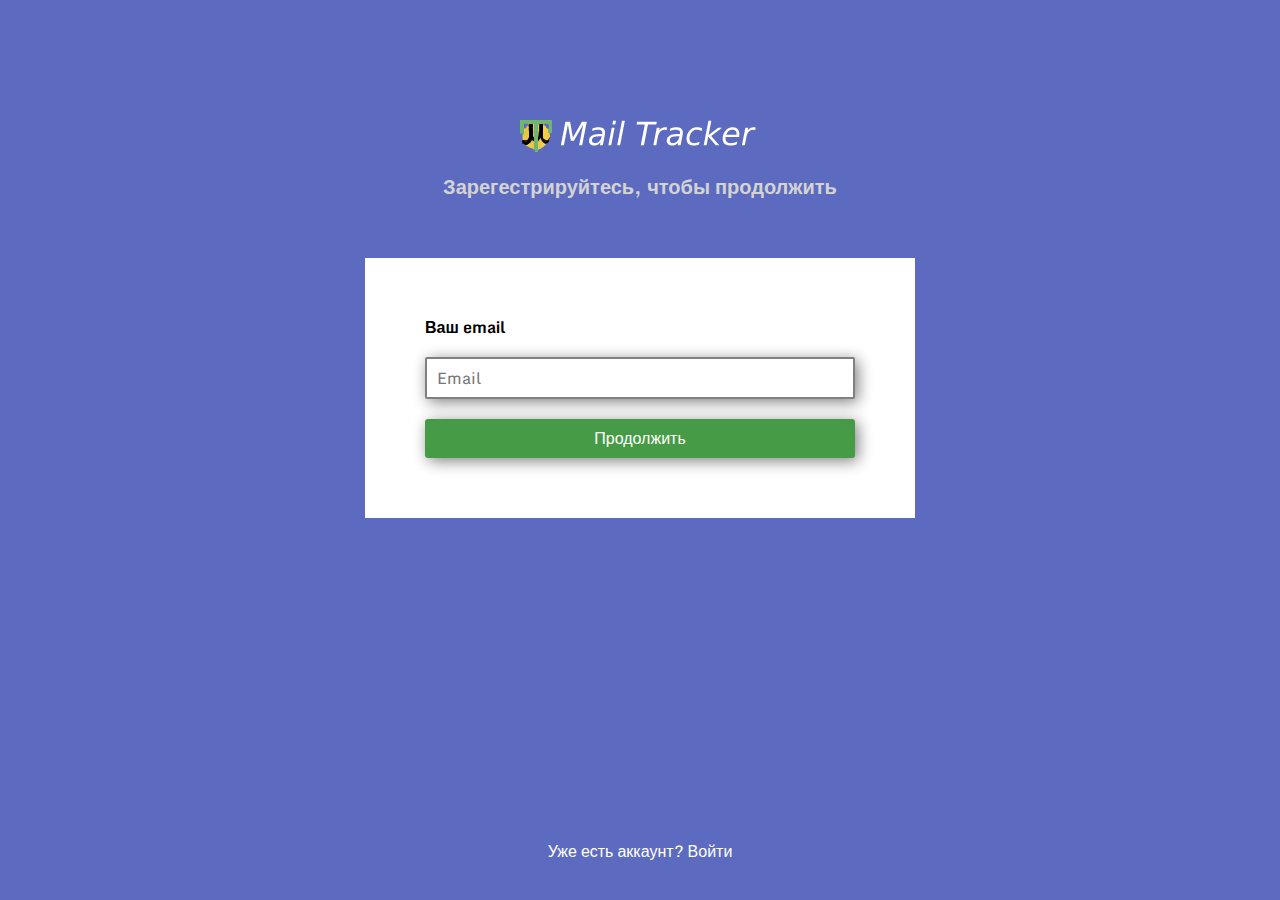
<file: site/signup.html>
<!doctype html>
<html class="no-js" lang="">

<head>
  <meta charset="utf-8">
  <title>Регистрация</title>
  <meta name="description" content="">
  <meta name="viewport" content="width=device-width, initial-scale=1">

  <link rel="manifest" href="site.webmanifest">
  <link rel="apple-touch-icon" href="icon.png">
  <!-- Place favicon.ico in the root directory -->

  <link rel="stylesheet" href="css/normalize.css">
  <link rel="stylesheet" href="css/signup.css">
  <link href="https://fonts.googleapis.com/css?family=Monda" rel="stylesheet">

  <meta name="theme-color" content="#fafafa">
</head>

<body>
  
  <div class="d-flex justify-content-center" style="height: 100vh">
    <div class="mx-auto" style="margin-top: 120px;">
      <img src="img/name.png" alt="mail tracker">
    </div>
    <div class="mx-auto">
      <h3>Зарегестрируйтесь, чтобы продолжить</h3>
    </div>
  
    <!-- Add your site or application content here -->
    <div class="container mx-auto">
      <div class="d-flex column">
        <section>
          <form id="form-login" action="">
            <div class="d-flex column">
              <h4 id="hint" class="form-control">Ваш email</h4>
              <input class="form-control light-shadow txt-field" type="text" id="email" placeholder="Email">
              <input class="form-control hidden light-shadow txt-field" type="password" id="name" placeholder="ФИО">
              <input class="form-control hidden light-shadow txt-field" type="password" id="password" placeholder="Пароль">
              <button id="signup" class="form-control light-shadow btn btn-success" type="button">Продолжить</button>
            </div>
          </form>
  
        </section>
      </div>
    </div>

    <footer class="mx-auto mt-auto" style="margin-bottom: 40px;">
      <div>
        <a href="login.html">Уже есть аккаунт? Войти</a>
      </div>
    </footer>
  </div>



  <script src="js/vendor/modernizr-3.7.1.min.js"></script>
  <script>window.jQuery || document.write('<script src="js/vendor/jquery-3.3.1.min.js"><\/script>')</script>
  <script src="js/plugins.js"></script>
  <script src="js/signup.js"></script>

  <!-- Google Analytics: change UA-XXXXX-Y to be your site's ID. -->
  <script>
    window.ga = function () { ga.q.push(arguments) }; ga.q = []; ga.l = +new Date;
    ga('create', 'UA-XXXXX-Y', 'auto'); ga('set','transport','beacon'); ga('send', 'pageview')
  </script>
  <script src="https://www.google-analytics.com/analytics.js" async defer></script>
</body>

</html>
</file>
<file: site/css/main.css>
/*! HTML5 Boilerplate v7.1.0 | MIT License | https://html5boilerplate.com/ */

/* main.css 1.0.0 | MIT License | https://github.com/h5bp/main.css#readme */
/*
 * What follows is the result of much research on cross-browser styling.
 * Credit left inline and big thanks to Nicolas Gallagher, Jonathan Neal,
 * Kroc Camen, and the H5BP dev community and team.
 */

 
/* ==========================================================================
   Base styles: opinionated defaults
   ========================================================================== */

   html {
    color: #222;
    font-size: 1em;
    line-height: 1.4;
}

/*
 * Remove text-shadow in selection highlight:
 * https://twitter.com/miketaylr/status/12228805301
 *
 * Vendor-prefixed and regular ::selection selectors cannot be combined:
 * https://stackoverflow.com/a/16982510/7133471
 *
 * Customize the background color to match your design.
 */

::-moz-selection {
    background: #b3d4fc;
    text-shadow: none;
}

::selection {
    background: #b3d4fc;
    text-shadow: none;
}

/*
 * A better looking default horizontal rule
 */

hr {
    display: block;
    height: 1px;
    border: 0;
    border-top: 1px solid #ccc;
    margin: 1em 0;
    padding: 0;
}

/*
 * Remove the gap between audio, canvas, iframes,
 * images, videos and the bottom of their containers:
 * https://github.com/h5bp/html5-boilerplate/issues/440
 */

audio,
canvas,
iframe,
img,
svg,
video {
    vertical-align: middle;
}

/*
 * Remove default fieldset styles.
 */

fieldset {
    border: 0;
    margin: 0;
    padding: 0;
}

/*
 * Allow only vertical resizing of textareas.
 */

textarea {
    resize: vertical;
}

/* ==========================================================================
   Browser Upgrade Prompt
   ========================================================================== */

.browserupgrade {
    margin: 0.2em 0;
    background: #ccc;
    color: #000;
    padding: 0.2em 0;
}




 /* ==========================================================================
   Author's custom styles
   ========================================================================== */

 /* ==========================================================================
   Helper classes
   ========================================================================== */

/*
 * Hide visually and from screen readers
 */

 .hidden {
  display: none !important;
}

/*
* Hide only visually, but have it available for screen readers:
* https://snook.ca/archives/html_and_css/hiding-content-for-accessibility
*
* 1. For long content, line feeds are not interpreted as spaces and small width
*    causes content to wrap 1 word per line:
*    https://medium.com/@jessebeach/beware-smushed-off-screen-accessible-text-5952a4c2cbfe
*/

.visuallyhidden {
  border: 0;
  clip: rect(0 0 0 0);
  height: 1px;
  margin: -1px;
  overflow: hidden;
  padding: 0;
  position: absolute;
  width: 1px;
  white-space: nowrap; /* 1 */
}

/*
* Extends the .visuallyhidden class to allow the element
* to be focusable when navigated to via the keyboard:
* https://www.drupal.org/node/897638
*/

.visuallyhidden.focusable:active,
.visuallyhidden.focusable:focus {
  clip: auto;
  height: auto;
  margin: 0;
  overflow: visible;
  position: static;
  width: auto;
  white-space: inherit;
}

/*
* Hide visually and from screen readers, but maintain layout
*/

.invisible {
  visibility: hidden;
}

/*
* Clearfix: contain floats
*
* For modern browsers
* 1. The space content is one way to avoid an Opera bug when the
*    `contenteditable` attribute is included anywhere else in the document.
*    Otherwise it causes space to appear at the top and bottom of elements
*    that receive the `clearfix` class.
* 2. The use of `table` rather than `block` is only necessary if using
*    `:before` to contain the top-margins of child elements.
*/

.clearfix:before,
.clearfix:after {
  content: " "; /* 1 */
  display: table; /* 2 */
}

.clearfix:after {
  clear: both;
}

 
/* ==========================================================================
   EXAMPLE Media Queries for Responsive Design.
   These examples override the primary ('mobile first') styles.
   Modify as content requires.
   ========================================================================== */

   @media only screen and (min-width: 35em) {
    /* Style adjustments for viewports that meet the condition */
}

@media print,
       (-webkit-min-device-pixel-ratio: 1.25),
       (min-resolution: 1.25dppx),
       (min-resolution: 120dpi) {
    /* Style adjustments for high resolution devices */
}

 
/* ==========================================================================
   Print styles.
   Inlined to avoid the additional HTTP request:
   https://www.phpied.com/delay-loading-your-print-css/
   ========================================================================== */

   @media print {
    *,
    *:before,
    *:after {
        background: transparent !important;
        color: #000 !important; /* Black prints faster */
        -webkit-box-shadow: none !important;
        box-shadow: none !important;
        text-shadow: none !important;
    }

    a,
    a:visited {
        text-decoration: underline;
    }

    a[href]:after {
        content: " (" attr(href) ")";
    }

    abbr[title]:after {
        content: " (" attr(title) ")";
    }

    /*
     * Don't show links that are fragment identifiers,
     * or use the `javascript:` pseudo protocol
     */

    a[href^="#"]:after,
    a[href^="javascript:"]:after {
        content: "";
    }

    pre {
        white-space: pre-wrap !important;
    }
    pre,
    blockquote {
        border: 1px solid #999;
        page-break-inside: avoid;
    }

    /*
     * Printing Tables:
     * http://css-discuss.incutio.com/wiki/Printing_Tables
     */

    thead {
        display: table-header-group;
    }

    tr,
    img {
        page-break-inside: avoid;
    }

    p,
    h2,
    h3 {
        orphans: 3;
        widows: 3;
    }

    h2,
    h3 {
        page-break-after: avoid;
    }
}
</file>
<file: site/css/admin-panel.css>
body {
    font-family: 'Arial', Helvetica, sans-serif;
    font-size: 16px;
    font-weight: 400;
    line-height: 24px;
}

*, ::after, ::before {
    box-sizing: border-box;
}

label {
    display: inline-block;
    margin-bottom: .5em;
}

button {
    margin: 1em 0;
    padding: 10px;
    color: white;
    border-radius: .25rem;
    border: 0;
    outline: none;
}

button:hover {
    cursor: pointer;
}

th {
    padding: 10px;
}

table {
    width: 100%;
    border-collapse: collapse;
}

table td {
    padding: 10px;
}

table tbody tr:hover {
    background-color: #f5f5f5;
}

.drag-table tbody tr:hover {
    cursor: move;
}

tr {
    text-align: left;
    border-top: 1px solid #ddd;
    border-bottom: 1px solid #ddd;
    -webkit-user-select: none;
    -moz-user-select: none;
    -ms-user-select: none;
}

.av-drag {
    position: absolute;
    opacity: 0.6;
    z-index: 1000;
}

.drop {
    background-color: #f5f5f5;
}

.drop .drop-el.drop-el-in{
    background: papayawhip;
}

.drop .drop-el {
    background-color: #f5f5f5;
}

.arrow-up::after {
    content: '↑';
}

.arrow-down::after {
    content: '↓';
}

.form-element {
    border-radius: .25rem;
    display: block;
    width: 100%;
    padding: .575rem .75em;
    border: 1px solid #ced4da;
    background-blend-mode: padding-box;
}

.btn-blue {
    background-color: #007bff; 
}

.btn-green {
    background-color: #28a745;
    transition: background 0.5s;
}

.btn-green:hover {
    background-color: #396644;
}

.main-header {
    display: flex;
    align-items: center;
    justify-content: space-around;
    flex-wrap: wrap;
    background: #f8f9fa;
}

.main-nav ul {
    text-align: center;
    padding: 0px;
}

.main-nav li {
    margin: .5em;
    display: inline;
}

.main-nav a{
    display: inline-block;
    text-decoration: none;
    color: grey;
}

.container {
    display: flex;
    flex-direction: column;
    margin: 0px auto;
    max-width: 1100px;
}

.column-layout {
    display: flex;
    flex-direction: column;
}

.sticky-top {
    background: white;
    position: -webkit-sticky;
    position: sticky;
    top: 0;
    z-index: 9;
}

table.sticky-top {
    top: 90px;
}

@media (min-width: 600px){
    .container {
        width: 600px;
    }
}

@media (min-width: 800px){
    .container {
        width: 800px;
    }
    .column-layout {
        flex-direction: row;
    }
}

@media (min-width: 1000px){
    .container {
        width: 920px;
    }
}

@media (min-width: 1200px){
    .container {
        width: 1200px;
    }
}

.col-eq {
    flex: 1;
    padding: 0em .5em;
}

.form-pan>.col-eq {
    padding: 0 .5em 1em .5em;
}

.col-1-3 {
    flex: 1;
    padding: 0.5em;
}

.col-2-3 {
    flex: 2;
    padding: 0.5em;
}

.text-right {
    text-align: right;
}
</file>
<file: site/css/admin.css>
body {
    font-family: 'Arial', Helvetica, sans-serif;
    font-size: 16px;
    font-weight: 400;
    line-height: 24px;
}

*, ::after, ::before {
    box-sizing: border-box;
}

label {
    display: inline-block;
    margin-bottom: .5em;
}

button {
    margin: 1em 0;
    padding: 10px;
    color: white;
    border-radius: .25rem;
    border: 0;
    outline: none;
}

button:hover {
    cursor: pointer;
}

th {
    padding: 10px;
}

table {
    width: 100%;
    border-collapse: collapse;
}

table td {
    padding: 10px;
}

table tbody tr:hover {
    background-color: #f5f5f5;
}

.drag-table tbody tr:hover {
    cursor: move;
}

tr {
    text-align: left;
    border-top: 1px solid #ddd;
    border-bottom: 1px solid #ddd;
    -webkit-user-select: none;
    -moz-user-select: none;
    -ms-user-select: none;
}

.av-drag {
    position: absolute;
    opacity: 0.6;
    z-index: 1000;
}

.drop {
    background-color: #f5f5f5;
}

.drop .drop-el.drop-el-in{
    background: papayawhip;
}

.drop .drop-el {
    background-color: #f5f5f5;
}

.arrow-up::after {
    content: '↑';
}

.arrow-down::after {
    content: '↓';
}

.form-element {
    border-radius: .25rem;
    display: block;
    width: 100%;
    padding: .575rem .75em;
    border: 1px solid #ced4da;
    background-blend-mode: padding-box;
}

.btn-blue {
    background-color: #007bff; 
}

.btn-green {
    background-color: #28a745;
    transition: background 0.5s;
}

.btn-green:hover {
    background-color: #396644;
}

.main-header {
    display: flex;
    align-items: center;
    justify-content: space-around;
    flex-wrap: wrap;
    background: #f8f9fa;
}

.main-nav ul {
    text-align: center;
    padding: 0px;
}

.main-nav li {
    margin: .5em;
    display: inline;
}

.main-nav a{
    display: inline-block;
    text-decoration: none;
    color: grey;
}

.container {
    display: flex;
    flex-direction: column;
    margin: 0px auto;
    max-width: 1100px;
}

.column-layout {
    display: flex;
    flex-direction: column;
}

.sticky-top {
    background: white;
    position: -webkit-sticky;
    position: sticky;
    top: 0;
    z-index: 9;
}

table.sticky-top {
    top: 90px;
}

@media (min-width: 600px){
    .container {
        width: 600px;
    }
}

@media (min-width: 800px){
    .container {
        width: 800px;
    }
    .column-layout {
        flex-direction: row;
    }
}

@media (min-width: 1000px){
    .container {
        width: 920px;
    }
}

@media (min-width: 1200px){
    .container {
        width: 1200px;
    }
}

.col-eq {
    flex: 1;
    padding: 0em .5em;
}

.form-pan>.col-eq {
    padding: 0 .5em 1em .5em;
}

.col-1-3 {
    flex: 1;
    padding: 0.5em;
}

.col-2-3 {
    flex: 2;
    padding: 0.5em;
}

.text-right {
    text-align: right;
}
</file>
<file: site/css/app.css>
.navbar {
    background-color: #5c6bc0;
}

hr {
    display: block;
    height: 1px;
    min-height: 1px;
    flex: 1;
    width: 100%;
}


#sidebar {
    position: fixed;
    top: 0;
    height: 100vh;
    z-index: 9999;
    background: white;
    overflow-y: auto;
    overflow-x: hidden;
    transition: left 0.3s;
}

@media (min-width: 300px){
    #sidebar {
        width: 295px;
        left: -295px;
    }
}

@media (min-width: 600px){
    #sidebar {
        width: 315px;
        left: -315px;
    }
}

@media (min-width: 900px){
    #sidebar {
        width: 325px;
        left: -325px;
    }
}

@media (min-width: 1200px){
    #sidebar {
        width: 335px;
        left: -335px;
    }
}

#sidebar.active {
    left: 0;
}

.overlay {
    display: none;
    position: fixed;
    top: 0;
    left: 0;
    right: 0;
    bottom: 0;
    background-color:  #212121;
}

.overlay.active {
    display: block;
    opacity: 0.5;
    z-index: 9998;
}

#sidebar .sidebar-header {
    background: #f5f5f5;
    width: 100%;
    margin-bottom: -17px;
    cursor: default;
}

#sidebar tr {
    background: #f5f5f5;
    cursor: pointer;
}

.navbar-button{
    display:inline-block;
    font-size: 35px;
    text-align: center;
    vertical-align: bottom;
    width: 50px;
    height: 50px;
}


.navbar-button:hover {
    background: rgba(245, 245, 245, 0.3);
}
.navbar-button .line{
    width: 100%;
    float: right;
    height: 4px;
    background-color: #fff;
}

.navbar-button .line:not(:last-child){
    margin-bottom: 5px;
}

.btn.focus, .btn:focus {
    outline: 0;
    box-shadow: 0 0 0 0.2rem rgba(255,65,255,.25);
}

.forw-arrow {
    width: 60px;
    height: 60px;
    border:none;
    background: inherit;
    transition: background .4s;
}

.forw-arrow:hover {
    background: lightgrey;
}

.forw-arrow:focus {
    outline: none;
}

#nav-title {
    width: 60vw;
}

.col-4,.col-8 {
    padding: 0!important;
}

.cc-sel {
    border: 0;
    color: #1976d2;
    -webkit-appearance: none;
    -moz-appearance: none;
    border-bottom-width: 1px; 
    border-bottom-style: solid;
    appearance: none;
    outline: none;
    background:
    linear-gradient(45deg, transparent 50%, gray 50%),
    linear-gradient(135deg, gray 50%, transparent 50%),
    linear-gradient(to right, #f8f9fa, white);
    
    background-position:
        calc(100% - 20px) calc(1em + 2px),
        calc(100% - 15px) calc(1em + 2px),
        calc(100% - 2.5em) 0.5em;
    background-size:
        5px 5px,
        5px 5px,
        1px 1.5em;
    background-repeat: no-repeat;
}

.cc-sel:focus {
    background:
    linear-gradient(135deg, transparent 50%, gray 50%),
    linear-gradient(45deg, gray 50%, transparent 50%),
    linear-gradient(to right, #f8f9fa, white);
    
    background-position:
        calc(100% - 20px) calc(1em + 2px),
        calc(100% - 15px) calc(1em + 2px),
        calc(100% - 2.5em) 0.5em;
    background-size:
        5px 5px,
        5px 5px,
        1px 1.5em;
    background-repeat: no-repeat;
}

select:before {
    content: "dsaffffffffffffffffffff";
}

select:-moz-focusring {
    color: transparent;
    text-shadow: 0 0 0 #000;
}

option:checked {
    color: #1976d2;
}

.custom-select-lg {
    padding-left: 0!important; 
    font-size: 1rem!important;
}

select:focus {
    outline:none;
}

.h4 {
    margin-bottom: 0!important;
}

.progress {
    height: .3rem!important;
}

.nohover:hover {  
    background: inherit!important; 
}

#upBut {
    right: 16px;
    bottom: 16px;
    width: 60px; 
    height: 60px; 
    background: rgb(170, 48, 170);
    z-index: 1100;
}

.arrow-up::after {
    content: '↑';
}

.arrow-down::after {
    content: '↓';
}

.s-inp {
    border: 0;
    color: #1976d2;
    -webkit-appearance: none;
    -moz-appearance: none;
    border-bottom-width: 1px; 
    border-bottom-style: solid;
    appearance: none;
    outline: none;
    background: inherit;
}
</file>
<file: site/css/cabinet.css>
.navbar {
    background-color: #5c6bc0;
}

hr {
    margin: 0.5rem!important;
}

#sidebar {
    position: fixed;
    top: 0;
    height: 100vh;
    z-index: 9999;
    background: white;
    overflow-y: auto;
    overflow-x: hidden;
    transition: left 0.3s;
}

@media (min-width: 300px){
    #sidebar {
        width: 295px;
        left: -295px;
    }
}

@media (min-width: 600px){
    #sidebar {
        width: 315px;
        left: -315px;
    }
}

@media (min-width: 900px){
    #sidebar {
        width: 325px;
        left: -325px;
    }
}

@media (min-width: 1200px){
    #sidebar {
        width: 335px;
        left: -335px;
    }
}

#sidebar.active {
    left: 0;
}

.overlay {
    display: none;
    position: fixed;
    top: 0;
    left: 0;
    right: 0;
    bottom: 0;
    background-color:  #212121;
}

.overlay.active {
    display: block;
    opacity: 0.5;
    z-index: 9998;
}

#sidebar .sidebar-header {
    width: 100%;
    margin-bottom: -17px;
    cursor: default;
}

#sidebar .sidebar-tabs {
    display: flex;
    flex-direction: column;
}

#sidebar tr {
    cursor: pointer;
}

.navbar-button{
    display:inline-block;
    font-size: 35px;
    text-align: center;
    vertical-align: bottom;
    width: 50px;
    height: 50px;
}


.navbar-button:hover {
    background: rgba(245, 245, 245, 0.3);
}
.navbar-button .line{
    width: 100%;
    float: right;
    height: 4px;
    background-color: #fff;
}

.navbar-button .line:not(:last-child){
    margin-bottom: 5px;
}

.btn.focus, .btn:focus {
    outline: 0;
    box-shadow: 0 0 0 0.2rem rgba(255,65,255,.25);
}

.forw-arrow {
    width: 60px;
    height: 60px;
    border:none;
    background: inherit;
    transition: background .4s;
}

.forw-arrow:hover {
    background: lightgrey;
}

.forw-arrow:focus {
    outline: none;
}

#nav-title {
    width: 60vw;
}

.col-4,.col-8 {
    padding: 0!important;
}

.cc-sel {
    border: 0;
    color: #1976d2;
    -webkit-appearance: none;
    -moz-appearance: none;
    border-bottom-width: 1px; 
    border-bottom-style: solid;
    appearance: none;
    outline: none;
    background:
    linear-gradient(45deg, transparent 50%, gray 50%),
    linear-gradient(135deg, gray 50%, transparent 50%),
    linear-gradient(to right, #f8f9fa, white);
    
    background-position:
        calc(100% - 20px) calc(1em + 2px),
        calc(100% - 15px) calc(1em + 2px),
        calc(100% - 2.5em) 0.5em;
    background-size:
        5px 5px,
        5px 5px,
        1px 1.5em;
    background-repeat: no-repeat;
}

.cc-sel:active {
    background:
    linear-gradient(135deg, transparent 50%, gray 50%),
    linear-gradient(45deg, gray 50%, transparent 50%),
    linear-gradient(to right, #f8f9fa, white);
    
    background-position:
        calc(100% - 20px) calc(1em + 2px),
        calc(100% - 15px) calc(1em + 2px),
        calc(100% - 2.5em) 0.5em;
    background-size:
        5px 5px,
        5px 5px,
        1px 1.5em;
    background-repeat: no-repeat;
}

select:before {
    content: "dsaffffffffffffffffffff";
}

select:-moz-focusring {
    color: transparent;
    text-shadow: 0 0 0 #000;
}

option:checked {
    color: #1976d2;
}

.custom-select-lg {
    padding-left: 0!important; 
    font-size: 1rem!important;
}

select:focus {
    outline:none;
}

.h3 {
    margin-bottom: 0!important;
}

.progress {
    height: .3rem!important;
}

.nohover:hover {  
    background: inherit!important; 
}

#upBut {
    right: 16px;
    bottom: 16px;
    width: 60px; 
    height: 60px; 
    background: rgb(170, 48, 170);
    z-index: 1100;
}

.arrow-up::after {
    content: '↑';
}

.arrow-down::after {
    content: '↓';
}

.s-inp {
    border: 0;
    color: #1976d2;
    -webkit-appearance: none;
    -moz-appearance: none;
    border-bottom-width: 1px; 
    border-bottom-style: solid;
    appearance: none;
    outline: none;
    background: inherit;
}

.conc {
    display: none;
}

.conc.show {
    display: flex;
}

.btn-primary {
    background: inherit!important;
    outline: none!important;
    border: none!important;
}

.btn-primary:hover {
    background: #4453aa!important;
}

.btn-primary:focus{
    border:none!important;
    box-shadow: none!important;
}
</file>
<file: site/css/login.css>
html {
    font-family: 'Monda', sans-serif;
}


body {
    background: #5c6bc0;
}

a {
    color: white;
    text-decoration: none;
}

a:hover {
    text-decoration: underline;
}

.mx-auto {
    margin-left: auto;
    margin-right: auto;
}

.mt-auto {
    margin-top: auto;
}

.container {
    padding: 50px;
    background: white;
    margin-top: 40px;
    width: 450px;
}

@media (max-width: 700px) {
    .container {
        width: 400px;
    }
}

@media (max-width: 550px) {
    .container {
        width: 300px;
    }
}

@media (max-width: 400px) {
    .container {
        padding: 10px;
        width: 280px;
    }
}

.justify-content-center {
    justify-content: center;
}

.form-control {
    margin: 10px;
}

h3 {
    color: lightgray;
    font-size: 20px;
}

.d-flex {
    display: flex;
}

.d-flex,.column {
    flex-direction: column;
}

.txt-field {
    border-style: solid;
    border-color: grey;
    border-radius: 2px;
    padding: 10px;
    transition: background .5s;
}

.txt-field:hover {
    background: lightgrey;
}

.txt-field:focus {
    background-color: white;
}

.btn {
    border-radius: 3px;
    border: none;
    padding: 10px;
    transition: all .5s;
}

.light-shadow {
    box-shadow: 3px 3px 15px grey;
}

.btn-primary {
    color: white;
    background: blue;
}

.btn-primary:hover {
    background: rgb(18, 18, 122);
}
</file>
<file: site/css/signup.css>
html {
    font-family: 'Monda', sans-serif;
}


body {
    background: #5c6bc0;
}

a {
    color: white;
    text-decoration: none;
}

a:hover {
    text-decoration: underline;
}

.mx-auto {
    margin-left: auto;
    margin-right: auto;
}

.mt-auto {
    margin-top: auto;
}

.container {
    padding: 50px;
    background: white;
    margin-top: 40px;
    width: 450px;
}

@media (max-width: 700px) {
    .container {
        width: 400px;
    }
}

@media (max-width: 550px) {
    .container {
        width: 300px;
    }
}

@media (max-width: 400px) {
    .container {
        padding: 10px;
        width: 280px;
    }
}

.justify-content-center {
    justify-content: center;
}

.form-control {
    margin: 10px;
}

h3 {
    color: lightgray;
    font-size: 20px;
}

.d-flex {
    display: flex;
}

.d-flex,.column {
    flex-direction: column;
}

.txt-field {
    border-style: solid;
    border-color: grey;
    border-radius: 2px;
    padding: 10px;
    transition: background .5s;
}

.txt-field:hover {
    background: lightgrey;
}

.txt-field:focus {
    background-color: white;
}

.btn {
    border-radius: 3px;
    border: none;
    padding: 10px;
    transition: all .5s;
}


.light-shadow {
    box-shadow: 3px 3px 15px grey;
}

.btn-success {
    color: white;
    background: rgb(70, 156, 70);
}

.btn-success:hover {
    background: green;
}

.hidden {
    display: none;
}
</file>
